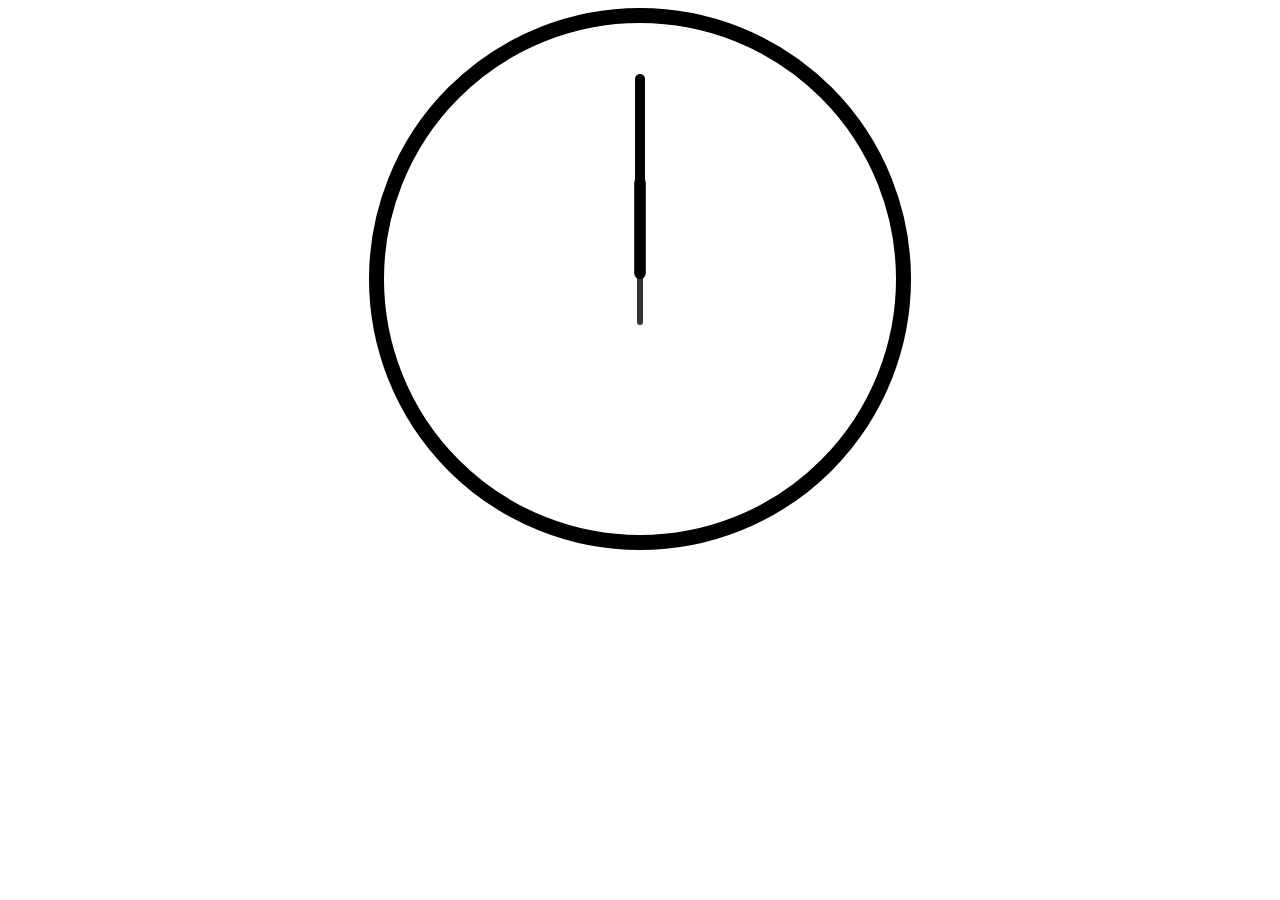
<file: Day4/index.html>
<!DOCTYPE html>
<html lang="en">
<head>
	<link rel="stylesheet" href="style.css">
</head>
<body>
	<div id="clockContainer">
		<div id="hour"></div>
		<div id="minute"></div>
		<div id="second"></div>
	</div>
</body>
</html>
</file>
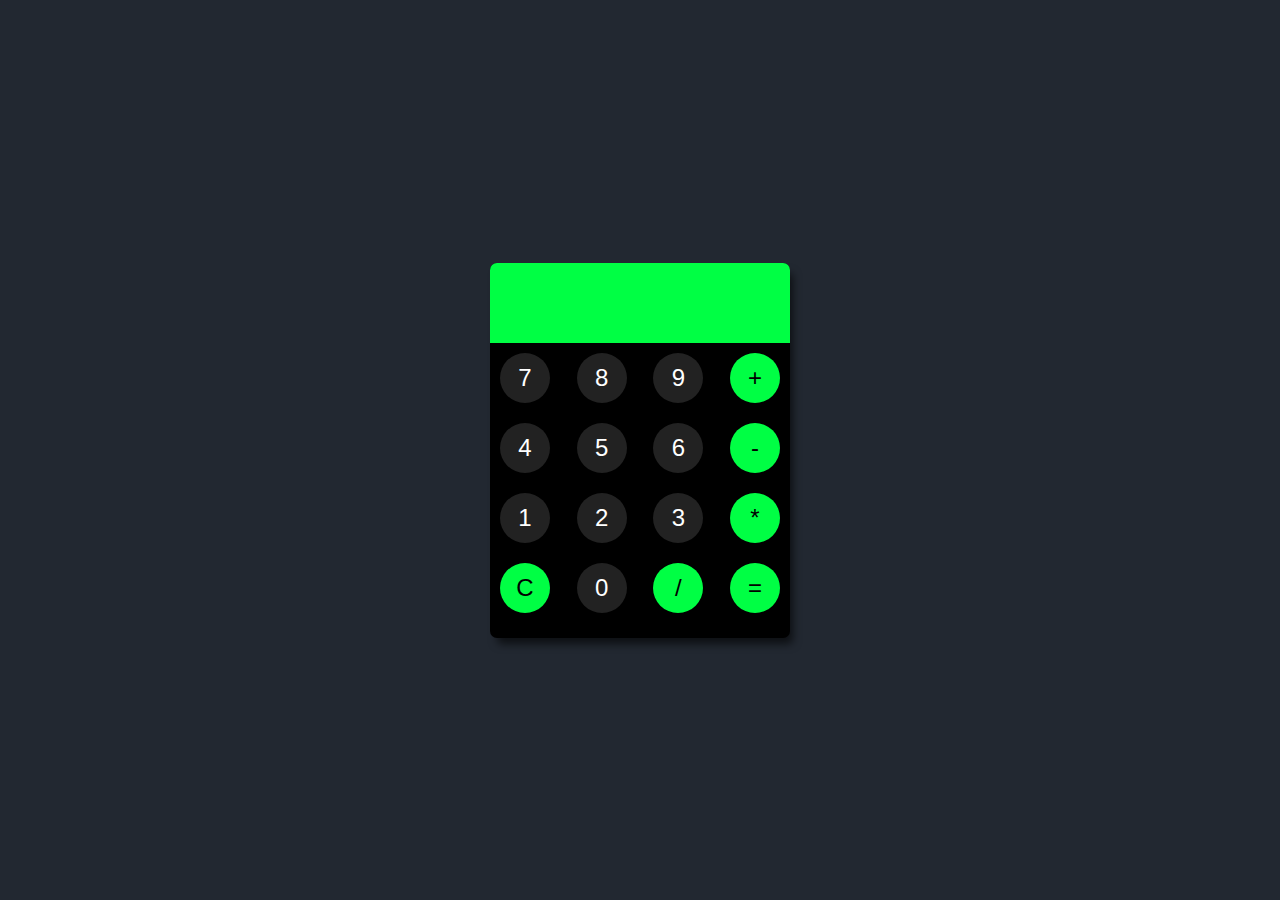
<file: Day5/index.html>
<!DOCTYPE html>
<html>
    <head>
        <meta charset="UTF-8">
        <meta http-equiv="X-UA-Compatible" content="IE=edge">
        <meta name="viewport" content="width=device-width, initial-scale=1.0">
        <link rel="stylesheet" href="style.css" type="text/css">
        <title>Calculator</title>
    </head>
    <body>
        <div class="calculator">

            <!-- display -->
            <input type="text" class="display" disabled>
            <!-- keys -->
            <div class="keys">
              <!-- 4 rows of keys -->
              <div class="row">
                <button value="7">7</button>
                <button value="8">8</button>
                <button value="9">9</button>
                <button value="+" class="operator">+</button>
              </div>
              <div class="row">
                <button value="4">4</button>
                <button value="5">5</button>
                <button value="6">6</button>
                <button value="-" class="operator">-</button>
              </div>
              <div class="row">
                <button value="1">1</button>
                <button value="2">2</button>
                <button value="3">3</button>
                <button value="*" class="operator">*</button>
              </div>
              <div class="row">
                <button value="C" class="operator">C</button>
                <button value="0">0</button>
                <button value="/" class="operator">/</button>
                <button value="=" class="operator">=</button>
              </div>
            </div>
        
          </div>
          <script type="text/javascript" src="app.js"></script>
    </body>
</html>
</file>
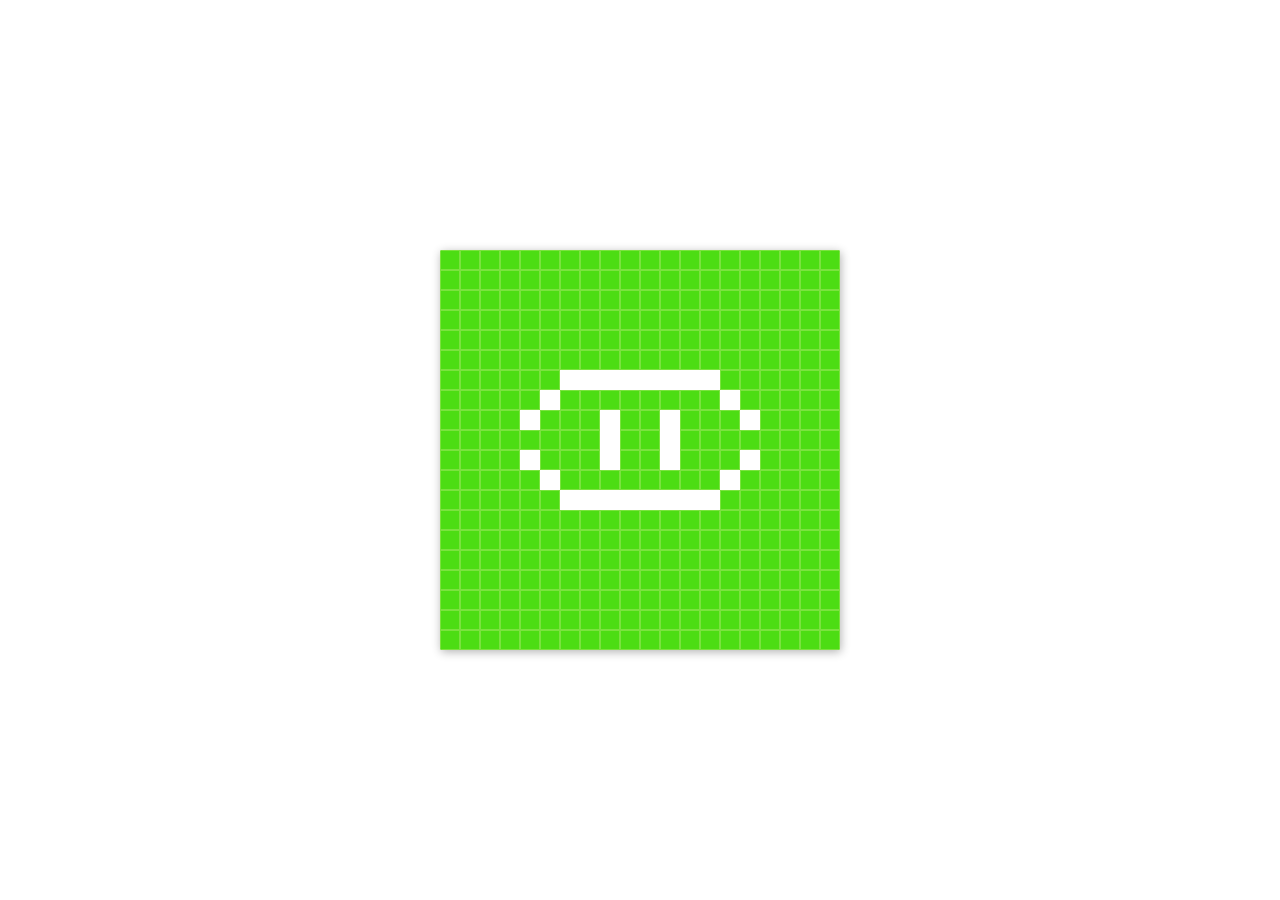
<file: Day8/index.html>
<!DOCTYPE html>
<html>
    <head>
        <meta charset="UTF-8">
        <title>Pixel Art</title>
        <link rel="stylesheet" href="styles.css">

    </head>
    <body>
        <div class="window">
            <div class="pixel"><input type="checkbox" id="pixel-1"/><label class="tab" for="pixel-1"></label>
            </div>
            <div class="pixel"><input type="checkbox" id="pixel-2"/><label class="tab" for="pixel-2"></label>
            </div>
            <div class="pixel"><input type="checkbox" id="pixel-3"/><label class="tab" for="pixel-3"></label>
            </div>
            <div class="pixel"><input type="checkbox" id="pixel-4"/><label class="tab" for="pixel-4"></label>
            </div>
            <div class="pixel"><input type="checkbox" id="pixel-5"/><label class="tab" for="pixel-5"></label>
            </div>
            <div class="pixel"><input type="checkbox" id="pixel-6"/><label class="tab" for="pixel-6"></label>
            </div>
            <div class="pixel"><input type="checkbox" id="pixel-7"/><label class="tab" for="pixel-7"></label>
            </div>
            <div class="pixel"><input type="checkbox" id="pixel-8"/><label class="tab" for="pixel-8"></label>
            </div>
            <div class="pixel"><input type="checkbox" id="pixel-9"/><label class="tab" for="pixel-9"></label>
            </div>
            <div class="pixel"><input type="checkbox" id="pixel-10"/><label class="tab" for="pixel-10"></label>
            </div>
            <div class="pixel"><input type="checkbox" id="pixel-11"/><label class="tab" for="pixel-11"></label>
            </div>
            <div class="pixel"><input type="checkbox" id="pixel-12"/><label class="tab" for="pixel-12"></label>
            </div>
            <div class="pixel"><input type="checkbox" id="pixel-13"/><label class="tab" for="pixel-13"></label>
            </div>
            <div class="pixel"><input type="checkbox" id="pixel-14"/><label class="tab" for="pixel-14"></label>
            </div>
            <div class="pixel"><input type="checkbox" id="pixel-15"/><label class="tab" for="pixel-15"></label>
            </div>
            <div class="pixel"><input type="checkbox" id="pixel-16"/><label class="tab" for="pixel-16"></label>
            </div>
            <div class="pixel"><input type="checkbox" id="pixel-17"/><label class="tab" for="pixel-17"></label>
            </div>
            <div class="pixel"><input type="checkbox" id="pixel-18"/><label class="tab" for="pixel-18"></label>
            </div>
            <div class="pixel"><input type="checkbox" id="pixel-19"/><label class="tab" for="pixel-19"></label>
            </div>
            <div class="pixel"><input type="checkbox" id="pixel-20"/><label class="tab" for="pixel-20"></label>
            </div>
            <div class="pixel"><input type="checkbox" id="pixel-21"/><label class="tab" for="pixel-21"></label>
            </div>
            <div class="pixel"><input type="checkbox" id="pixel-22"/><label class="tab" for="pixel-22"></label>
            </div>
            <div class="pixel"><input type="checkbox" id="pixel-23"/><label class="tab" for="pixel-23"></label>
            </div>
            <div class="pixel"><input type="checkbox" id="pixel-24"/><label class="tab" for="pixel-24"></label>
            </div>
            <div class="pixel"><input type="checkbox" id="pixel-25"/><label class="tab" for="pixel-25"></label>
            </div>
            <div class="pixel"><input type="checkbox" id="pixel-26"/><label class="tab" for="pixel-26"></label>
            </div>
            <div class="pixel"><input type="checkbox" id="pixel-27"/><label class="tab" for="pixel-27"></label>
            </div>
            <div class="pixel"><input type="checkbox" id="pixel-28"/><label class="tab" for="pixel-28"></label>
            </div>
            <div class="pixel"><input type="checkbox" id="pixel-29"/><label class="tab" for="pixel-29"></label>
            </div>
            <div class="pixel"><input type="checkbox" id="pixel-30"/><label class="tab" for="pixel-30"></label>
            </div>
            <div class="pixel"><input type="checkbox" id="pixel-31"/><label class="tab" for="pixel-31"></label>
            </div>
            <div class="pixel"><input type="checkbox" id="pixel-32"/><label class="tab" for="pixel-32"></label>
            </div>
            <div class="pixel"><input type="checkbox" id="pixel-33"/><label class="tab" for="pixel-33"></label>
            </div>
            <div class="pixel"><input type="checkbox" id="pixel-34"/><label class="tab" for="pixel-34"></label>
            </div>
            <div class="pixel"><input type="checkbox" id="pixel-35"/><label class="tab" for="pixel-35"></label>
            </div>
            <div class="pixel"><input type="checkbox" id="pixel-36"/><label class="tab" for="pixel-36"></label>
            </div>
            <div class="pixel"><input type="checkbox" id="pixel-37"/><label class="tab" for="pixel-37"></label>
            </div>
            <div class="pixel"><input type="checkbox" id="pixel-38"/><label class="tab" for="pixel-38"></label>
            </div>
            <div class="pixel"><input type="checkbox" id="pixel-39"/><label class="tab" for="pixel-39"></label>
            </div>
            <div class="pixel"><input type="checkbox" id="pixel-40"/><label class="tab" for="pixel-40"></label>
            </div>
            <div class="pixel"><input type="checkbox" id="pixel-41"/><label class="tab" for="pixel-41"></label>
            </div>
            <div class="pixel"><input type="checkbox" id="pixel-42"/><label class="tab" for="pixel-42"></label>
            </div>
            <div class="pixel"><input type="checkbox" id="pixel-43"/><label class="tab" for="pixel-43"></label>
            </div>
            <div class="pixel"><input type="checkbox" id="pixel-44"/><label class="tab" for="pixel-44"></label>
            </div>
            <div class="pixel"><input type="checkbox" id="pixel-45"/><label class="tab" for="pixel-45"></label>
            </div>
            <div class="pixel"><input type="checkbox" id="pixel-46"/><label class="tab" for="pixel-46"></label>
            </div>
            <div class="pixel"><input type="checkbox" id="pixel-47"/><label class="tab" for="pixel-47"></label>
            </div>
            <div class="pixel"><input type="checkbox" id="pixel-48"/><label class="tab" for="pixel-48"></label>
            </div>
            <div class="pixel"><input type="checkbox" id="pixel-49"/><label class="tab" for="pixel-49"></label>
            </div>
            <div class="pixel"><input type="checkbox" id="pixel-50"/><label class="tab" for="pixel-50"></label>
            </div>
            <div class="pixel"><input type="checkbox" id="pixel-51"/><label class="tab" for="pixel-51"></label>
            </div>
            <div class="pixel"><input type="checkbox" id="pixel-52"/><label class="tab" for="pixel-52"></label>
            </div>
            <div class="pixel"><input type="checkbox" id="pixel-53"/><label class="tab" for="pixel-53"></label>
            </div>
            <div class="pixel"><input type="checkbox" id="pixel-54"/><label class="tab" for="pixel-54"></label>
            </div>
            <div class="pixel"><input type="checkbox" id="pixel-55"/><label class="tab" for="pixel-55"></label>
            </div>
            <div class="pixel"><input type="checkbox" id="pixel-56"/><label class="tab" for="pixel-56"></label>
            </div>
            <div class="pixel"><input type="checkbox" id="pixel-57"/><label class="tab" for="pixel-57"></label>
            </div>
            <div class="pixel"><input type="checkbox" id="pixel-58"/><label class="tab" for="pixel-58"></label>
            </div>
            <div class="pixel"><input type="checkbox" id="pixel-59"/><label class="tab" for="pixel-59"></label>
            </div>
            <div class="pixel"><input type="checkbox" id="pixel-60"/><label class="tab" for="pixel-60"></label>
            </div>
            <div class="pixel"><input type="checkbox" id="pixel-61"/><label class="tab" for="pixel-61"></label>
            </div>
            <div class="pixel"><input type="checkbox" id="pixel-62"/><label class="tab" for="pixel-62"></label>
            </div>
            <div class="pixel"><input type="checkbox" id="pixel-63"/><label class="tab" for="pixel-63"></label>
            </div>
            <div class="pixel"><input type="checkbox" id="pixel-64"/><label class="tab" for="pixel-64"></label>
            </div>
            <div class="pixel"><input type="checkbox" id="pixel-65"/><label class="tab" for="pixel-65"></label>
            </div>
            <div class="pixel"><input type="checkbox" id="pixel-66"/><label class="tab" for="pixel-66"></label>
            </div>
            <div class="pixel"><input type="checkbox" id="pixel-67"/><label class="tab" for="pixel-67"></label>
            </div>
            <div class="pixel"><input type="checkbox" id="pixel-68"/><label class="tab" for="pixel-68"></label>
            </div>
            <div class="pixel"><input type="checkbox" id="pixel-69"/><label class="tab" for="pixel-69"></label>
            </div>
            <div class="pixel"><input type="checkbox" id="pixel-70"/><label class="tab" for="pixel-70"></label>
            </div>
            <div class="pixel"><input type="checkbox" id="pixel-71"/><label class="tab" for="pixel-71"></label>
            </div>
            <div class="pixel"><input type="checkbox" id="pixel-72"/><label class="tab" for="pixel-72"></label>
            </div>
            <div class="pixel"><input type="checkbox" id="pixel-73"/><label class="tab" for="pixel-73"></label>
            </div>
            <div class="pixel"><input type="checkbox" id="pixel-74"/><label class="tab" for="pixel-74"></label>
            </div>
            <div class="pixel"><input type="checkbox" id="pixel-75"/><label class="tab" for="pixel-75"></label>
            </div>
            <div class="pixel"><input type="checkbox" id="pixel-76"/><label class="tab" for="pixel-76"></label>
            </div>
            <div class="pixel"><input type="checkbox" id="pixel-77"/><label class="tab" for="pixel-77"></label>
            </div>
            <div class="pixel"><input type="checkbox" id="pixel-78"/><label class="tab" for="pixel-78"></label>
            </div>
            <div class="pixel"><input type="checkbox" id="pixel-79"/><label class="tab" for="pixel-79"></label>
            </div>
            <div class="pixel"><input type="checkbox" id="pixel-80"/><label class="tab" for="pixel-80"></label>
            </div>
            <div class="pixel"><input type="checkbox" id="pixel-81"/><label class="tab" for="pixel-81"></label>
            </div>
            <div class="pixel"><input type="checkbox" id="pixel-82"/><label class="tab" for="pixel-82"></label>
            </div>
            <div class="pixel"><input type="checkbox" id="pixel-83"/><label class="tab" for="pixel-83"></label>
            </div>
            <div class="pixel"><input type="checkbox" id="pixel-84"/><label class="tab" for="pixel-84"></label>
            </div>
            <div class="pixel"><input type="checkbox" id="pixel-85"/><label class="tab" for="pixel-85"></label>
            </div>
            <div class="pixel"><input type="checkbox" id="pixel-86"/><label class="tab" for="pixel-86"></label>
            </div>
            <div class="pixel"><input type="checkbox" id="pixel-87"/><label class="tab" for="pixel-87"></label>
            </div>
            <div class="pixel"><input type="checkbox" id="pixel-88"/><label class="tab" for="pixel-88"></label>
            </div>
            <div class="pixel"><input type="checkbox" id="pixel-89"/><label class="tab" for="pixel-89"></label>
            </div>
            <div class="pixel"><input type="checkbox" id="pixel-90"/><label class="tab" for="pixel-90"></label>
            </div>
            <div class="pixel"><input type="checkbox" id="pixel-91"/><label class="tab" for="pixel-91"></label>
            </div>
            <div class="pixel"><input type="checkbox" id="pixel-92"/><label class="tab" for="pixel-92"></label>
            </div>
            <div class="pixel"><input type="checkbox" id="pixel-93"/><label class="tab" for="pixel-93"></label>
            </div>
            <div class="pixel"><input type="checkbox" id="pixel-94"/><label class="tab" for="pixel-94"></label>
            </div>
            <div class="pixel"><input type="checkbox" id="pixel-95"/><label class="tab" for="pixel-95"></label>
            </div>
            <div class="pixel"><input type="checkbox" id="pixel-96"/><label class="tab" for="pixel-96"></label>
            </div>
            <div class="pixel"><input type="checkbox" id="pixel-97"/><label class="tab" for="pixel-97"></label>
            </div>
            <div class="pixel"><input type="checkbox" id="pixel-98"/><label class="tab" for="pixel-98"></label>
            </div>
            <div class="pixel"><input type="checkbox" id="pixel-99"/><label class="tab" for="pixel-99"></label>
            </div>
            <div class="pixel"><input type="checkbox" id="pixel-100"/><label class="tab" for="pixel-100"></label>
            </div>
            <div class="pixel"><input type="checkbox" id="pixel-101"/><label class="tab" for="pixel-101"></label>
            </div>
            <div class="pixel"><input type="checkbox" id="pixel-102"/><label class="tab" for="pixel-102"></label>
            </div>
            <div class="pixel"><input type="checkbox" id="pixel-103"/><label class="tab" for="pixel-103"></label>
            </div>
            <div class="pixel"><input type="checkbox" id="pixel-104"/><label class="tab" for="pixel-104"></label>
            </div>
            <div class="pixel"><input type="checkbox" id="pixel-105"/><label class="tab" for="pixel-105"></label>
            </div>
            <div class="pixel"><input type="checkbox" id="pixel-106"/><label class="tab" for="pixel-106"></label>
            </div>
            <div class="pixel"><input type="checkbox" id="pixel-107"/><label class="tab" for="pixel-107"></label>
            </div>
            <div class="pixel"><input type="checkbox" id="pixel-108"/><label class="tab" for="pixel-108"></label>
            </div>
            <div class="pixel"><input type="checkbox" id="pixel-109"/><label class="tab" for="pixel-109"></label>
            </div>
            <div class="pixel"><input type="checkbox" id="pixel-110"/><label class="tab" for="pixel-110"></label>
            </div>
            <div class="pixel"><input type="checkbox" id="pixel-111"/><label class="tab" for="pixel-111"></label>
            </div>
            <div class="pixel"><input type="checkbox" id="pixel-112"/><label class="tab" for="pixel-112"></label>
            </div>
            <div class="pixel"><input type="checkbox" id="pixel-113"/><label class="tab" for="pixel-113"></label>
            </div>
            <div class="pixel"><input type="checkbox" id="pixel-114"/><label class="tab" for="pixel-114"></label>
            </div>
            <div class="pixel"><input type="checkbox" id="pixel-115"/><label class="tab" for="pixel-115"></label>
            </div>
            <div class="pixel"><input type="checkbox" id="pixel-116"/><label class="tab" for="pixel-116"></label>
            </div>
            <div class="pixel"><input type="checkbox" id="pixel-117"/><label class="tab" for="pixel-117"></label>
            </div>
            <div class="pixel"><input type="checkbox" id="pixel-118"/><label class="tab" for="pixel-118"></label>
            </div>
            <div class="pixel"><input type="checkbox" id="pixel-119"/><label class="tab" for="pixel-119"></label>
            </div>
            <div class="pixel"><input type="checkbox" id="pixel-120"/><label class="tab" for="pixel-120"></label>
            </div>
            <div class="pixel"><input type="checkbox" id="pixel-121"/><label class="tab" for="pixel-121"></label>
            </div>
            <div class="pixel"><input type="checkbox" id="pixel-122"/><label class="tab" for="pixel-122"></label>
            </div>
            <div class="pixel"><input type="checkbox" id="pixel-123"/><label class="tab" for="pixel-123"></label>
            </div>
            <div class="pixel"><input type="checkbox" id="pixel-124"/><label class="tab" for="pixel-124"></label>
            </div>
            <div class="pixel"><input type="checkbox" id="pixel-125"/><label class="tab" for="pixel-125"></label>
            </div>
            <div class="pixel"><input type="checkbox" id="pixel-126"/><label class="tab" for="pixel-126"></label>
            </div>
            <div class="pixel"><input type="checkbox" id="pixel-127" checked="checked"/><label class="tab" for="pixel-127"></label>
            </div>
            <div class="pixel"><input type="checkbox" id="pixel-128" checked="checked"/><label class="tab" for="pixel-128"></label>
            </div>
            <div class="pixel"><input type="checkbox" id="pixel-129"checked="checked"/><label class="tab" for="pixel-129"></label>
            </div>
            <div class="pixel">
              <input type="checkbox" id="pixel-130" checked="checked"/><label class="tab" for="pixel-130"></label>
            </div>
            <div class="pixel">
              <input type="checkbox" id="pixel-131" checked="checked"/><label class="tab" for="pixel-131"></label>
            </div>
            <div class="pixel"><input type="checkbox" id="pixel-132" checked="checked"/><label class="tab" for="pixel-132"></label>
            </div>
            <div class="pixel"><input type="checkbox" id="pixel-133" checked="checked"/><label class="tab" for="pixel-133"></label>
            </div>
            <div class="pixel"><input type="checkbox" id="pixel-134" checked="checked"/><label class="tab" for="pixel-134"></label>
            </div>
            <div class="pixel"><input type="checkbox" id="pixel-135"/><label class="tab" for="pixel-135"></label>
            </div>
            <div class="pixel"><input type="checkbox" id="pixel-136"/><label class="tab" for="pixel-136"></label>
            </div>
            <div class="pixel"><input type="checkbox" id="pixel-137"/><label class="tab" for="pixel-137"></label>
            </div>
            <div class="pixel"><input type="checkbox" id="pixel-138"/><label class="tab" for="pixel-138"></label>
            </div>
            <div class="pixel"><input type="checkbox" id="pixel-139"/><label class="tab" for="pixel-139"></label>
            </div>
            <div class="pixel"><input type="checkbox" id="pixel-140"/><label class="tab" for="pixel-140"></label>
            </div>
            <div class="pixel"><input type="checkbox" id="pixel-141"/><label class="tab" for="pixel-141"></label>
            </div>
            <div class="pixel"><input type="checkbox" id="pixel-142"/><label class="tab" for="pixel-142"></label>
            </div>
            <div class="pixel"><input type="checkbox" id="pixel-143"/><label class="tab" for="pixel-143"></label>
            </div>
            <div class="pixel"><input type="checkbox" id="pixel-144"/><label class="tab" for="pixel-144"></label>
            </div>
            <div class="pixel"><input type="checkbox" id="pixel-145"/><label class="tab" for="pixel-145"></label>
            </div>
            <div class="pixel"><input type="checkbox" id="pixel-146" checked="checked"/><label class="tab" for="pixel-146"></label>
            </div>
            <div class="pixel"><input type="checkbox" id="pixel-147"/><label class="tab" for="pixel-147"></label>
            </div>
            <div class="pixel"><input type="checkbox" id="pixel-148"/><label class="tab" for="pixel-148"></label>
            </div>
            <div class="pixel">
              <input type="checkbox" id="pixel-149"/><label class="tab" for="pixel-149"></label>
            </div>
            <div class="pixel">
              <input type="checkbox" id="pixel-150"/><label class="tab" for="pixel-150"></label>
            </div>
            <div class="pixel">
              <input type="checkbox" id="pixel-151"   /><label class="tab" for="pixel-151"></label>
            </div>
            <div class="pixel">
              <input type="checkbox" id="pixel-152"   /><label class="tab" for="pixel-152"></label>
            </div>
            <div class="pixel"><input type="checkbox" id="pixel-153"/><label class="tab" for="pixel-153"></label>
            </div>
            <div class="pixel"><input type="checkbox" id="pixel-154"/><label class="tab" for="pixel-154"></label>
            </div>
            <div class="pixel"><input type="checkbox" id="pixel-155" checked="checked"/><label class="tab" for="pixel-155"></label>
            </div>
            <div class="pixel"><input type="checkbox" id="pixel-156"/><label class="tab" for="pixel-156"></label>
            </div>
            <div class="pixel"><input type="checkbox" id="pixel-157"/><label class="tab" for="pixel-157"></label>
            </div>
            <div class="pixel"><input type="checkbox" id="pixel-158"/><label class="tab" for="pixel-158"></label>
            </div>
            <div class="pixel"><input type="checkbox" id="pixel-159"/><label class="tab" for="pixel-159"></label>
            </div>
            <div class="pixel"><input type="checkbox" id="pixel-160"/><label class="tab" for="pixel-160"></label>
            </div>
            <div class="pixel"><input type="checkbox" id="pixel-161"/><label class="tab" for="pixel-161"></label>
            </div>
            <div class="pixel"><input type="checkbox" id="pixel-162"/><label class="tab" for="pixel-162"></label>
            </div>
            <div class="pixel"><input type="checkbox" id="pixel-163"/><label class="tab" for="pixel-163"></label>
            </div>
            <div class="pixel"><input type="checkbox" id="pixel-164"/><label class="tab" for="pixel-164"></label>
            </div>
            <div class="pixel"><input type="checkbox" id="pixel-165" checked="checked"/><label class="tab" for="pixel-165"></label>
            </div>
            <div class="pixel"><input type="checkbox" id="pixel-166"/><label class="tab" for="pixel-166"></label>
            </div>
            <div class="pixel"><input type="checkbox" id="pixel-167"/><label class="tab" for="pixel-167"></label>
            </div>
            <div class="pixel">
              <input type="checkbox" id="pixel-168"/><label class="tab" for="pixel-168"></label>
            </div>
            <div class="pixel">
              <input type="checkbox" id="pixel-169" checked="checked"/><label class="tab" for="pixel-169"></label>
            </div>
            <div class="pixel">
              <input type="checkbox" id="pixel-170"/><label class="tab" for="pixel-170"></label>
            </div>
            <div class="pixel">
              <input type="checkbox" id="pixel-171"/><label class="tab" for="pixel-171"></label>
            </div>
            <div class="pixel">
              <input type="checkbox" id="pixel-172" checked="checked"/><label class="tab" for="pixel-172"></label>
            </div>
            <div class="pixel">
              <input type="checkbox" id="pixel-173"/><label class="tab" for="pixel-173"></label>
            </div>
            <div class="pixel"><input type="checkbox" id="pixel-174"/><label class="tab" for="pixel-174"></label>
            </div>
            <div class="pixel"><input type="checkbox" id="pixel-175"/><label class="tab" for="pixel-175"></label>
            </div>
            <div class="pixel"><input type="checkbox" id="pixel-176" checked="checked"/><label class="tab" for="pixel-176"></label>
            </div>
            <div class="pixel"><input type="checkbox" id="pixel-177"/><label class="tab" for="pixel-177"></label>
            </div>
            <div class="pixel"><input type="checkbox" id="pixel-178"/><label class="tab" for="pixel-178"></label>
            </div>
            <div class="pixel"><input type="checkbox" id="pixel-179"/><label class="tab" for="pixel-179"></label>
            </div>
            <div class="pixel"><input type="checkbox" id="pixel-180"/><label class="tab" for="pixel-180"></label>
            </div>
            <div class="pixel"><input type="checkbox" id="pixel-181"/><label class="tab" for="pixel-181"></label>
            </div>
            <div class="pixel"><input type="checkbox" id="pixel-182"/><label class="tab" for="pixel-182"></label>
            </div>
            <div class="pixel"><input type="checkbox" id="pixel-183"/><label class="tab" for="pixel-183"></label>
            </div>
            <div class="pixel"><input type="checkbox" id="pixel-184"/><label class="tab" for="pixel-184"></label>
            </div>
            <div class="pixel"><input type="checkbox" id="pixel-185"/><label class="tab" for="pixel-185"></label>
            </div>
            <div class="pixel"><input type="checkbox" id="pixel-186"/><label class="tab" for="pixel-186"></label>
            </div>
            <div class="pixel">
              <input type="checkbox" id="pixel-187"/><label class="tab" for="pixel-187"></label>
            </div>
            <div class="pixel">
              <input type="checkbox" id="pixel-188"/><label class="tab" for="pixel-188"></label>
            </div>
            <div class="pixel"><input type="checkbox" id="pixel-189" checked="checked"/><label class="tab" for="pixel-189"></label>
            </div>
            <div class="pixel">
              <input type="checkbox" id="pixel-190"/><label class="tab" for="pixel-190"></label>
            </div>
            <div class="pixel">
              <input type="checkbox" id="pixel-191"/><label class="tab" for="pixel-191"></label>
            </div>
            <div class="pixel"><input type="checkbox" id="pixel-192" checked="checked"/><label class="tab" for="pixel-192"></label>
            </div>
            <div class="pixel">
              <input type="checkbox" id="pixel-193"/><label class="tab" for="pixel-193"></label>
            </div>
            <div class="pixel">
              <input type="checkbox" id="pixel-194"/><label class="tab" for="pixel-194"></label>
            </div>
            <div class="pixel"><input type="checkbox" id="pixel-195"/><label class="tab" for="pixel-195"></label>
            </div>
            <div class="pixel"><input type="checkbox" id="pixel-196"/><label class="tab" for="pixel-196"></label>
            </div>
            <div class="pixel"><input type="checkbox" id="pixel-197"/><label class="tab" for="pixel-197"></label>
            </div>
            <div class="pixel"><input type="checkbox" id="pixel-198"/><label class="tab" for="pixel-198"></label>
            </div>
            <div class="pixel"><input type="checkbox" id="pixel-199"/><label class="tab" for="pixel-199"></label>
            </div>
            <div class="pixel"><input type="checkbox" id="pixel-200"/><label class="tab" for="pixel-200"></label>
            </div>
            <div class="pixel"><input type="checkbox" id="pixel-201"/><label class="tab" for="pixel-201"></label>
            </div>
            <div class="pixel"><input type="checkbox" id="pixel-202"/><label class="tab" for="pixel-202"></label>
            </div>
            <div class="pixel"><input type="checkbox" id="pixel-203"/><label class="tab" for="pixel-203"></label>
            </div>
            <div class="pixel"><input type="checkbox" id="pixel-204"/><label class="tab" for="pixel-204"></label>
            </div>
            <div class="pixel"><input type="checkbox" id="pixel-205" checked="checked"/><label class="tab" for="pixel-205"></label>
            </div>
            <div class="pixel"><input type="checkbox" id="pixel-206"/><label class="tab" for="pixel-206"></label>
            </div>
            <div class="pixel">
              <input type="checkbox" id="pixel-207"/><label class="tab" for="pixel-207"></label>
            </div>
            <div class="pixel">
              <input type="checkbox" id="pixel-208"/><label class="tab" for="pixel-208"></label>
            </div>
            <div class="pixel">
              <input type="checkbox" id="pixel-209" checked="checked"/><label class="tab" for="pixel-209"></label>
            </div>
            <div class="pixel">
              <input type="checkbox" id="pixel-210"/><label class="tab" for="pixel-210"></label>
            </div>
            <div class="pixel">
              <input type="checkbox" id="pixel-211"/><label class="tab" for="pixel-211"></label>
            </div>
            <div class="pixel">
              <input type="checkbox" id="pixel-212" checked="checked"/><label class="tab" for="pixel-212"></label>
            </div>
            <div class="pixel">
              <input type="checkbox" id="pixel-213"/><label class="tab" for="pixel-213"></label>
            </div>
            <div class="pixel">
              <input type="checkbox" id="pixel-214"/><label class="tab" for="pixel-214"></label>
            </div>
            <div class="pixel"><input type="checkbox" id="pixel-215"/><label class="tab" for="pixel-215"></label>
            </div>
            <div class="pixel"><input type="checkbox" id="pixel-216" checked="checked"/><label class="tab" for="pixel-216"></label>
            </div>
            <div class="pixel"><input type="checkbox" id="pixel-217"/><label class="tab" for="pixel-217"></label>
            </div>
            <div class="pixel"><input type="checkbox" id="pixel-218"/><label class="tab" for="pixel-218"></label>
            </div>
            <div class="pixel"><input type="checkbox" id="pixel-219"/><label class="tab" for="pixel-219"></label>
            </div>
            <div class="pixel"><input type="checkbox" id="pixel-220"/><label class="tab" for="pixel-220"></label>
            </div>
            <div class="pixel"><input type="checkbox" id="pixel-221"/><label class="tab" for="pixel-221"></label>
            </div>
            <div class="pixel"><input type="checkbox" id="pixel-222"/><label class="tab" for="pixel-222"></label>
            </div>
            <div class="pixel"><input type="checkbox" id="pixel-223"/><label class="tab" for="pixel-223"></label>
            </div>
            <div class="pixel"><input type="checkbox" id="pixel-224"/><label class="tab" for="pixel-224"></label>
            </div>
            <div class="pixel"><input type="checkbox" id="pixel-225"/><label class="tab" for="pixel-225"></label>
            </div>
            <div class="pixel"><input type="checkbox" id="pixel-226" checked="checked"/><label class="tab" for="pixel-226"></label>
            </div>
            <div class="pixel"><input type="checkbox" id="pixel-227"/><label class="tab" for="pixel-227"></label>
            </div>
            <div class="pixel"><input type="checkbox" id="pixel-228"/><label class="tab" for="pixel-228"></label>
            </div>
            <div class="pixel">
              <input type="checkbox" id="pixel-229"  /><label class="tab" for="pixel-229"></label>
            </div>
            <div class="pixel"><input type="checkbox" id="pixel-230"/><label class="tab" for="pixel-230"></label>
            </div>
            <div class="pixel"><input type="checkbox" id="pixel-231"/><label class="tab" for="pixel-231"></label>
            </div>
            <div class="pixel">
              <input type="checkbox" id="pixel-232"  /><label class="tab" for="pixel-232"></label>
            </div>
            <div class="pixel"><input type="checkbox" id="pixel-233"/><label class="tab" for="pixel-233"></label>
            </div>
            <div class="pixel"><input type="checkbox" id="pixel-234"/><label class="tab" for="pixel-234"></label>
            </div>
            <div class="pixel"><input type="checkbox" id="pixel-235" checked="checked"/><label class="tab" for="pixel-235"></label>
            </div>
            <div class="pixel"><input type="checkbox" id="pixel-236"/><label class="tab" for="pixel-236"></label>
            </div>
            <div class="pixel"><input type="checkbox" id="pixel-237"/><label class="tab" for="pixel-237"></label>
            </div>
            <div class="pixel"><input type="checkbox" id="pixel-238"/><label class="tab" for="pixel-238"></label>
            </div>
            <div class="pixel"><input type="checkbox" id="pixel-239"/><label class="tab" for="pixel-239"></label>
            </div>
            <div class="pixel"><input type="checkbox" id="pixel-240"/><label class="tab" for="pixel-240"></label>
            </div>
            <div class="pixel"><input type="checkbox" id="pixel-241"/><label class="tab" for="pixel-241"></label>
            </div>
            <div class="pixel"><input type="checkbox" id="pixel-242"/><label class="tab" for="pixel-242"></label>
            </div>
            <div class="pixel"><input type="checkbox" id="pixel-243"/><label class="tab" for="pixel-243"></label>
            </div>
            <div class="pixel"><input type="checkbox" id="pixel-244"/><label class="tab" for="pixel-244"></label>
            </div>
            <div class="pixel"><input type="checkbox" id="pixel-245"/><label class="tab" for="pixel-245"></label>
            </div>
            <div class="pixel"><input type="checkbox" id="pixel-246"/><label class="tab" for="pixel-246"></label>
            </div>
            <div class="pixel"><input type="checkbox" id="pixel-247" checked="checked"/><label class="tab" for="pixel-247"></label>
            </div>
            <div class="pixel">
              <input type="checkbox" id="pixel-248" checked="checked"/><label class="tab" for="pixel-248"></label>
            </div>
            <div class="pixel"><input type="checkbox" id="pixel-249" checked="checked"/><label class="tab" for="pixel-249"></label>
            </div>
            <div class="pixel">
              <input type="checkbox" id="pixel-250" checked="checked"/><label class="tab" for="pixel-250"></label>
            </div>
            <div class="pixel">
              <input type="checkbox" id="pixel-251"  checked="checked"/><label class="tab" for="pixel-251"></label>
            </div>
            <div class="pixel"><input type="checkbox" id="pixel-252" checked="checked"/><label class="tab" for="pixel-252"></label>
            </div>
            <div class="pixel">
              <input type="checkbox" id="pixel-253" checked="checked"/><label class="tab" for="pixel-253"></label>
            </div>
            <div class="pixel"><input type="checkbox" id="pixel-254" checked="checked"/><label class="tab" for="pixel-254"></label>
            </div>
            <div class="pixel"><input type="checkbox" id="pixel-255"/><label class="tab" for="pixel-255"></label>
            </div>
            <div class="pixel"><input type="checkbox" id="pixel-256"/><label class="tab" for="pixel-256"></label>
            </div>
            <div class="pixel"><input type="checkbox" id="pixel-257"/><label class="tab" for="pixel-257"></label>
            </div>
            <div class="pixel"><input type="checkbox" id="pixel-258"/><label class="tab" for="pixel-258"></label>
            </div>
            <div class="pixel"><input type="checkbox" id="pixel-259"/><label class="tab" for="pixel-259"></label>
            </div>
            <div class="pixel"><input type="checkbox" id="pixel-260"/><label class="tab" for="pixel-260"></label>
            </div>
            <div class="pixel"><input type="checkbox" id="pixel-261"/><label class="tab" for="pixel-261"></label>
            </div>
            <div class="pixel"><input type="checkbox" id="pixel-262"/><label class="tab" for="pixel-262"></label>
            </div>
            <div class="pixel"><input type="checkbox" id="pixel-263"/><label class="tab" for="pixel-263"></label>
            </div>
            <div class="pixel"><input type="checkbox" id="pixel-264"/><label class="tab" for="pixel-264"></label>
            </div>
            <div class="pixel"><input type="checkbox" id="pixel-265"/><label class="tab" for="pixel-265"></label>
            </div>
            <div class="pixel"><input type="checkbox" id="pixel-266"/><label class="tab" for="pixel-266"></label>
            </div>
            <div class="pixel">
              <input type="checkbox" id="pixel-267"  /><label class="tab" for="pixel-267"></label>
            </div>
            <div class="pixel"><input type="checkbox" id="pixel-268"/><label class="tab" for="pixel-268"></label>
            </div>
            <div class="pixel">
              <input type="checkbox" id="pixel-269"  /><label class="tab" for="pixel-269"></label>
            </div>
            <div class="pixel"><input type="checkbox" id="pixel-270"/><label class="tab" for="pixel-270"></label>
            </div>
            <div class="pixel"><input type="checkbox" id="pixel-271"/><label class="tab" for="pixel-271"></label>
            </div>
            <div class="pixel">
              <input type="checkbox" id="pixel-272"  /><label class="tab" for="pixel-272"></label>
            </div>
            <div class="pixel"><input type="checkbox" id="pixel-273"/><label class="tab" for="pixel-273"></label>
            </div>
            <div class="pixel">
              <input type="checkbox" id="pixel-274"  /><label class="tab" for="pixel-274"></label>
            </div>
            <div class="pixel"><input type="checkbox" id="pixel-275"/><label class="tab" for="pixel-275"></label>
            </div>
            <div class="pixel"><input type="checkbox" id="pixel-276"/><label class="tab" for="pixel-276"></label>
            </div>
            <div class="pixel"><input type="checkbox" id="pixel-277"/><label class="tab" for="pixel-277"></label>
            </div>
            <div class="pixel"><input type="checkbox" id="pixel-278"/><label class="tab" for="pixel-278"></label>
            </div>
            <div class="pixel"><input type="checkbox" id="pixel-279"/><label class="tab" for="pixel-279"></label>
            </div>
            <div class="pixel"><input type="checkbox" id="pixel-280"/><label class="tab" for="pixel-280"></label>
            </div>
            <div class="pixel"><input type="checkbox" id="pixel-281"/><label class="tab" for="pixel-281"></label>
            </div>
            <div class="pixel"><input type="checkbox" id="pixel-282"/><label class="tab" for="pixel-282"></label>
            </div>
            <div class="pixel"><input type="checkbox" id="pixel-283"/><label class="tab" for="pixel-283"></label>
            </div>
            <div class="pixel"><input type="checkbox" id="pixel-284"/><label class="tab" for="pixel-284"></label>
            </div>
            <div class="pixel"><input type="checkbox" id="pixel-285"/><label class="tab" for="pixel-285"></label>
            </div>
            <div class="pixel"><input type="checkbox" id="pixel-286"/><label class="tab" for="pixel-286"></label>
            </div>
            <div class="pixel"><input type="checkbox" id="pixel-287"/><label class="tab" for="pixel-287"></label>
            </div>
            <div class="pixel"><input type="checkbox" id="pixel-288"/><label class="tab" for="pixel-288"></label>
            </div>
            <div class="pixel"><input type="checkbox" id="pixel-289"/><label class="tab" for="pixel-289"></label>
            </div>
            <div class="pixel"><input type="checkbox" id="pixel-290"/><label class="tab" for="pixel-290"></label>
            </div>
            <div class="pixel"><input type="checkbox" id="pixel-291"/><label class="tab" for="pixel-291"></label>
            </div>
            <div class="pixel"><input type="checkbox" id="pixel-292"/><label class="tab" for="pixel-292"></label>
            </div>
            <div class="pixel"><input type="checkbox" id="pixel-293"/><label class="tab" for="pixel-293"></label>
            </div>
            <div class="pixel"><input type="checkbox" id="pixel-294"/><label class="tab" for="pixel-294"></label>
            </div>
            <div class="pixel"><input type="checkbox" id="pixel-295"/><label class="tab" for="pixel-295"></label>
            </div>
            <div class="pixel"><input type="checkbox" id="pixel-296"/><label class="tab" for="pixel-296"></label>
            </div>
            <div class="pixel"><input type="checkbox" id="pixel-297"/><label class="tab" for="pixel-297"></label>
            </div>
            <div class="pixel"><input type="checkbox" id="pixel-298"/><label class="tab" for="pixel-298"></label>
            </div>
            <div class="pixel"><input type="checkbox" id="pixel-299"/><label class="tab" for="pixel-299"></label>
            </div>
            <div class="pixel"><input type="checkbox" id="pixel-300"/><label class="tab" for="pixel-300"></label>
            </div>
            <div class="pixel"><input type="checkbox" id="pixel-301"/><label class="tab" for="pixel-301"></label>
            </div>
            <div class="pixel"><input type="checkbox" id="pixel-302"/><label class="tab" for="pixel-302"></label>
            </div>
            <div class="pixel"><input type="checkbox" id="pixel-303"/><label class="tab" for="pixel-303"></label>
            </div>
            <div class="pixel"><input type="checkbox" id="pixel-304"/><label class="tab" for="pixel-304"></label>
            </div>
            <div class="pixel"><input type="checkbox" id="pixel-305"/><label class="tab" for="pixel-305"></label>
            </div>
            <div class="pixel"><input type="checkbox" id="pixel-306"/><label class="tab" for="pixel-306"></label>
            </div>
            <div class="pixel"><input type="checkbox" id="pixel-307"/><label class="tab" for="pixel-307"></label>
            </div>
            <div class="pixel"><input type="checkbox" id="pixel-308"/><label class="tab" for="pixel-308"></label>
            </div>
            <div class="pixel"><input type="checkbox" id="pixel-309"/><label class="tab" for="pixel-309"></label>
            </div>
            <div class="pixel"><input type="checkbox" id="pixel-310"/><label class="tab" for="pixel-310"></label>
            </div>
            <div class="pixel"><input type="checkbox" id="pixel-311"/><label class="tab" for="pixel-311"></label>
            </div>
            <div class="pixel"><input type="checkbox" id="pixel-312"/><label class="tab" for="pixel-312"></label>
            </div>
            <div class="pixel"><input type="checkbox" id="pixel-313"/><label class="tab" for="pixel-313"></label>
            </div>
            <div class="pixel"><input type="checkbox" id="pixel-314"/><label class="tab" for="pixel-314"></label>
            </div>
            <div class="pixel"><input type="checkbox" id="pixel-315"/><label class="tab" for="pixel-315"></label>
            </div>
            <div class="pixel"><input type="checkbox" id="pixel-316"/><label class="tab" for="pixel-316"></label>
            </div>
            <div class="pixel"><input type="checkbox" id="pixel-317"/><label class="tab" for="pixel-317"></label>
            </div>
            <div class="pixel"><input type="checkbox" id="pixel-318"/><label class="tab" for="pixel-318"></label>
            </div>
            <div class="pixel"><input type="checkbox" id="pixel-319"/><label class="tab" for="pixel-319"></label>
            </div>
            <div class="pixel"><input type="checkbox" id="pixel-320"/><label class="tab" for="pixel-320"></label>
            </div>
            <div class="pixel"><input type="checkbox" id="pixel-321"/><label class="tab" for="pixel-321"></label>
            </div>
            <div class="pixel"><input type="checkbox" id="pixel-322"/><label class="tab" for="pixel-322"></label>
            </div>
            <div class="pixel"><input type="checkbox" id="pixel-323"/><label class="tab" for="pixel-323"></label>
            </div>
            <div class="pixel"><input type="checkbox" id="pixel-324"/><label class="tab" for="pixel-324"></label>
            </div>
            <div class="pixel"><input type="checkbox" id="pixel-325"/><label class="tab" for="pixel-325"></label>
            </div>
            <div class="pixel"><input type="checkbox" id="pixel-326"/><label class="tab" for="pixel-326"></label>
            </div>
            <div class="pixel"><input type="checkbox" id="pixel-327"/><label class="tab" for="pixel-327"></label>
            </div>
            <div class="pixel"><input type="checkbox" id="pixel-328"/><label class="tab" for="pixel-328"></label>
            </div>
            <div class="pixel"><input type="checkbox" id="pixel-329"/><label class="tab" for="pixel-329"></label>
            </div>
            <div class="pixel"><input type="checkbox" id="pixel-330"/><label class="tab" for="pixel-330"></label>
            </div>
            <div class="pixel"><input type="checkbox" id="pixel-331"/><label class="tab" for="pixel-331"></label>
            </div>
            <div class="pixel"><input type="checkbox" id="pixel-332"/><label class="tab" for="pixel-332"></label>
            </div>
            <div class="pixel"><input type="checkbox" id="pixel-333"/><label class="tab" for="pixel-333"></label>
            </div>
            <div class="pixel"><input type="checkbox" id="pixel-334"/><label class="tab" for="pixel-334"></label>
            </div>
            <div class="pixel"><input type="checkbox" id="pixel-335"/><label class="tab" for="pixel-335"></label>
            </div>
            <div class="pixel"><input type="checkbox" id="pixel-336"/><label class="tab" for="pixel-336"></label>
            </div>
            <div class="pixel"><input type="checkbox" id="pixel-337"/><label class="tab" for="pixel-337"></label>
            </div>
            <div class="pixel"><input type="checkbox" id="pixel-338"/><label class="tab" for="pixel-338"></label>
            </div>
            <div class="pixel"><input type="checkbox" id="pixel-339"/><label class="tab" for="pixel-339"></label>
            </div>
            <div class="pixel"><input type="checkbox" id="pixel-340"/><label class="tab" for="pixel-340"></label>
            </div>
            <div class="pixel"><input type="checkbox" id="pixel-341"/><label class="tab" for="pixel-341"></label>
            </div>
            <div class="pixel"><input type="checkbox" id="pixel-342"/><label class="tab" for="pixel-342"></label>
            </div>
            <div class="pixel"><input type="checkbox" id="pixel-343"/><label class="tab" for="pixel-343"></label>
            </div>
            <div class="pixel"><input type="checkbox" id="pixel-344"/><label class="tab" for="pixel-344"></label>
            </div>
            <div class="pixel"><input type="checkbox" id="pixel-345"/><label class="tab" for="pixel-345"></label>
            </div>
            <div class="pixel"><input type="checkbox" id="pixel-346"/><label class="tab" for="pixel-346"></label>
            </div>
            <div class="pixel"><input type="checkbox" id="pixel-347"/><label class="tab" for="pixel-347"></label>
            </div>
            <div class="pixel"><input type="checkbox" id="pixel-348"/><label class="tab" for="pixel-348"></label>
            </div>
            <div class="pixel"><input type="checkbox" id="pixel-349"/><label class="tab" for="pixel-349"></label>
            </div>
            <div class="pixel"><input type="checkbox" id="pixel-350"/><label class="tab" for="pixel-350"></label>
            </div>
            <div class="pixel"><input type="checkbox" id="pixel-351"/><label class="tab" for="pixel-351"></label>
            </div>
            <div class="pixel"><input type="checkbox" id="pixel-352"/><label class="tab" for="pixel-352"></label>
            </div>
            <div class="pixel"><input type="checkbox" id="pixel-353"/><label class="tab" for="pixel-353"></label>
            </div>
            <div class="pixel"><input type="checkbox" id="pixel-354"/><label class="tab" for="pixel-354"></label>
            </div>
            <div class="pixel"><input type="checkbox" id="pixel-355"/><label class="tab" for="pixel-355"></label>
            </div>
            <div class="pixel"><input type="checkbox" id="pixel-356"/><label class="tab" for="pixel-356"></label>
            </div>
            <div class="pixel"><input type="checkbox" id="pixel-357"/><label class="tab" for="pixel-357"></label>
            </div>
            <div class="pixel"><input type="checkbox" id="pixel-358"/><label class="tab" for="pixel-358"></label>
            </div>
            <div class="pixel"><input type="checkbox" id="pixel-359"/><label class="tab" for="pixel-359"></label>
            </div>
            <div class="pixel"><input type="checkbox" id="pixel-360"/><label class="tab" for="pixel-360"></label>
            </div>
            <div class="pixel"><input type="checkbox" id="pixel-361"/><label class="tab" for="pixel-361"></label>
            </div>
            <div class="pixel"><input type="checkbox" id="pixel-362"/><label class="tab" for="pixel-362"></label>
            </div>
            <div class="pixel"><input type="checkbox" id="pixel-363"/><label class="tab" for="pixel-363"></label>
            </div>
            <div class="pixel"><input type="checkbox" id="pixel-364"/><label class="tab" for="pixel-364"></label>
            </div>
            <div class="pixel"><input type="checkbox" id="pixel-365"/><label class="tab" for="pixel-365"></label>
            </div>
            <div class="pixel"><input type="checkbox" id="pixel-366"/><label class="tab" for="pixel-366"></label>
            </div>
            <div class="pixel"><input type="checkbox" id="pixel-367"/><label class="tab" for="pixel-367"></label>
            </div>
            <div class="pixel"><input type="checkbox" id="pixel-368"/><label class="tab" for="pixel-368"></label>
            </div>
            <div class="pixel"><input type="checkbox" id="pixel-369"/><label class="tab" for="pixel-369"></label>
            </div>
            <div class="pixel"><input type="checkbox" id="pixel-370"/><label class="tab" for="pixel-370"></label>
            </div>
            <div class="pixel"><input type="checkbox" id="pixel-371"/><label class="tab" for="pixel-371"></label>
            </div>
            <div class="pixel"><input type="checkbox" id="pixel-372"/><label class="tab" for="pixel-372"></label>
            </div>
            <div class="pixel"><input type="checkbox" id="pixel-373"/><label class="tab" for="pixel-373"></label>
            </div>
            <div class="pixel"><input type="checkbox" id="pixel-374"/><label class="tab" for="pixel-374"></label>
            </div>
            <div class="pixel"><input type="checkbox" id="pixel-375"/><label class="tab" for="pixel-375"></label>
            </div>
            <div class="pixel"><input type="checkbox" id="pixel-376"/><label class="tab" for="pixel-376"></label>
            </div>
            <div class="pixel"><input type="checkbox" id="pixel-377"/><label class="tab" for="pixel-377"></label>
            </div>
            <div class="pixel"><input type="checkbox" id="pixel-378"/><label class="tab" for="pixel-378"></label>
            </div>
            <div class="pixel"><input type="checkbox" id="pixel-379"/><label class="tab" for="pixel-379"></label>
            </div>
            <div class="pixel"><input type="checkbox" id="pixel-380"/><label class="tab" for="pixel-380"></label>
            </div>
            <div class="pixel"><input type="checkbox" id="pixel-381"/><label class="tab" for="pixel-381"></label>
            </div>
            <div class="pixel"><input type="checkbox" id="pixel-382"/><label class="tab" for="pixel-382"></label>
            </div>
            <div class="pixel"><input type="checkbox" id="pixel-383"/><label class="tab" for="pixel-383"></label>
            </div>
            <div class="pixel"><input type="checkbox" id="pixel-384"/><label class="tab" for="pixel-384"></label>
            </div>
            <div class="pixel"><input type="checkbox" id="pixel-385"/><label class="tab" for="pixel-385"></label>
            </div>
            <div class="pixel"><input type="checkbox" id="pixel-386"/><label class="tab" for="pixel-386"></label>
            </div>
            <div class="pixel"><input type="checkbox" id="pixel-387"/><label class="tab" for="pixel-387"></label>
            </div>
            <div class="pixel"><input type="checkbox" id="pixel-388"/><label class="tab" for="pixel-388"></label>
            </div>
            <div class="pixel"><input type="checkbox" id="pixel-389"/><label class="tab" for="pixel-389"></label>
            </div>
            <div class="pixel"><input type="checkbox" id="pixel-390"/><label class="tab" for="pixel-390"></label>
            </div>
            <div class="pixel"><input type="checkbox" id="pixel-391"/><label class="tab" for="pixel-391"></label>
            </div>
            <div class="pixel"><input type="checkbox" id="pixel-392"/><label class="tab" for="pixel-392"></label>
            </div>
            <div class="pixel"><input type="checkbox" id="pixel-393"/><label class="tab" for="pixel-393"></label>
            </div>
            <div class="pixel"><input type="checkbox" id="pixel-394"/><label class="tab" for="pixel-394"></label>
            </div>
            <div class="pixel"><input type="checkbox" id="pixel-395"/><label class="tab" for="pixel-395"></label>
            </div>
            <div class="pixel"><input type="checkbox" id="pixel-396"/><label class="tab" for="pixel-396"></label>
            </div>
            <div class="pixel"><input type="checkbox" id="pixel-397"/><label class="tab" for="pixel-397"></label>
            </div>
            <div class="pixel"><input type="checkbox" id="pixel-398"/><label class="tab" for="pixel-398"></label>
            </div>
            <div class="pixel"><input type="checkbox" id="pixel-399"/><label class="tab" for="pixel-399"></label>
            </div>
            <div class="pixel"><input type="checkbox" id="pixel-400"/><label class="tab" for="pixel-400"></label>
            </div>
        </div>
    </body>
</html>
</file>
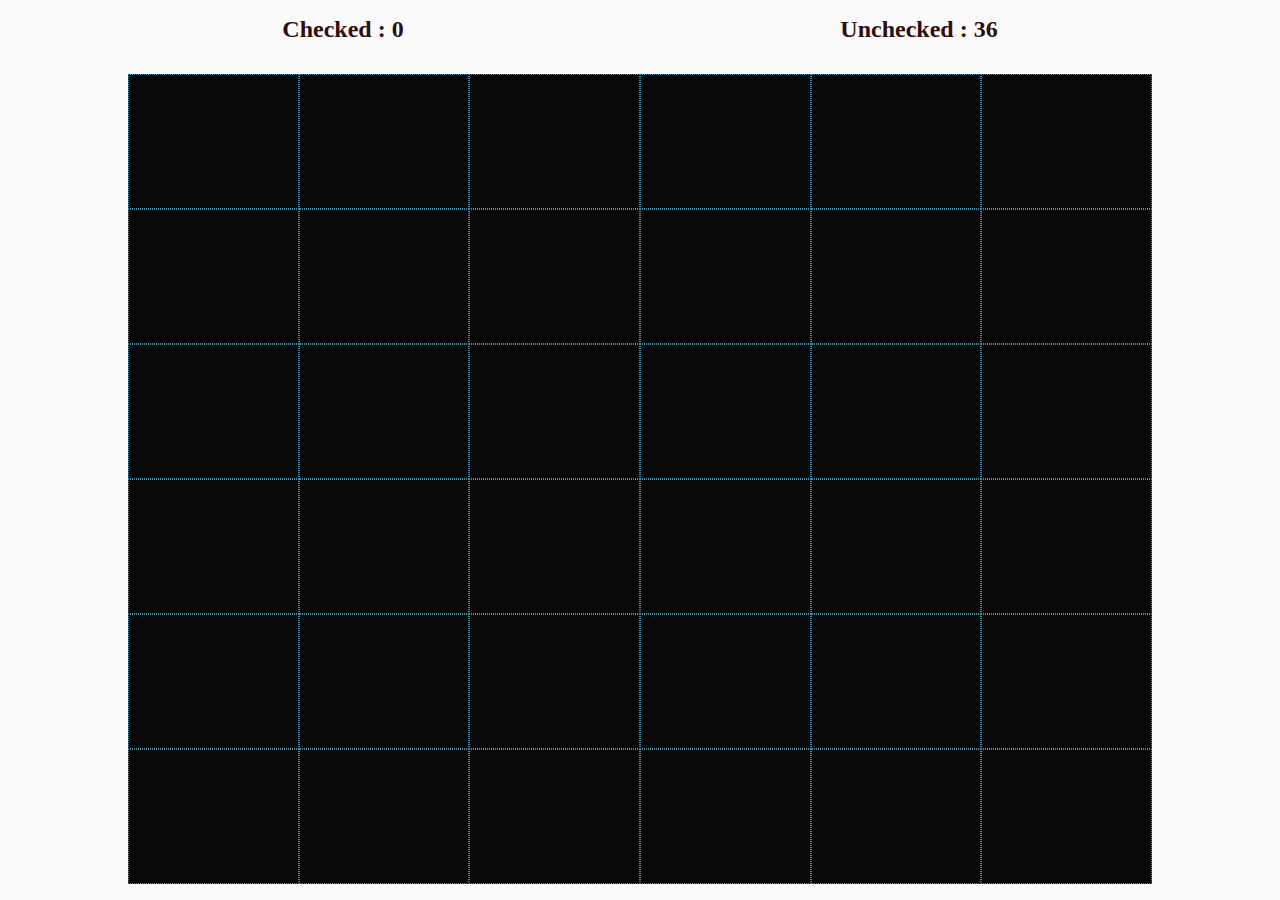
<file: Day9/index.html>
<!DOCTYPE html>
<html>
<head>
<link rel="stylesheet" href="styles.css">
</head>
<body>
  <div class="container">
    <div class="stats">
      <h2>Checked : <span>0</span></h2>
      <h2>Unchecked : <span>36</span></h2>
    </div>
    <div id="grid" class="grid"></div>

  </div>
  
  <script src="index.js"></script>

</body>
</html>
</file>
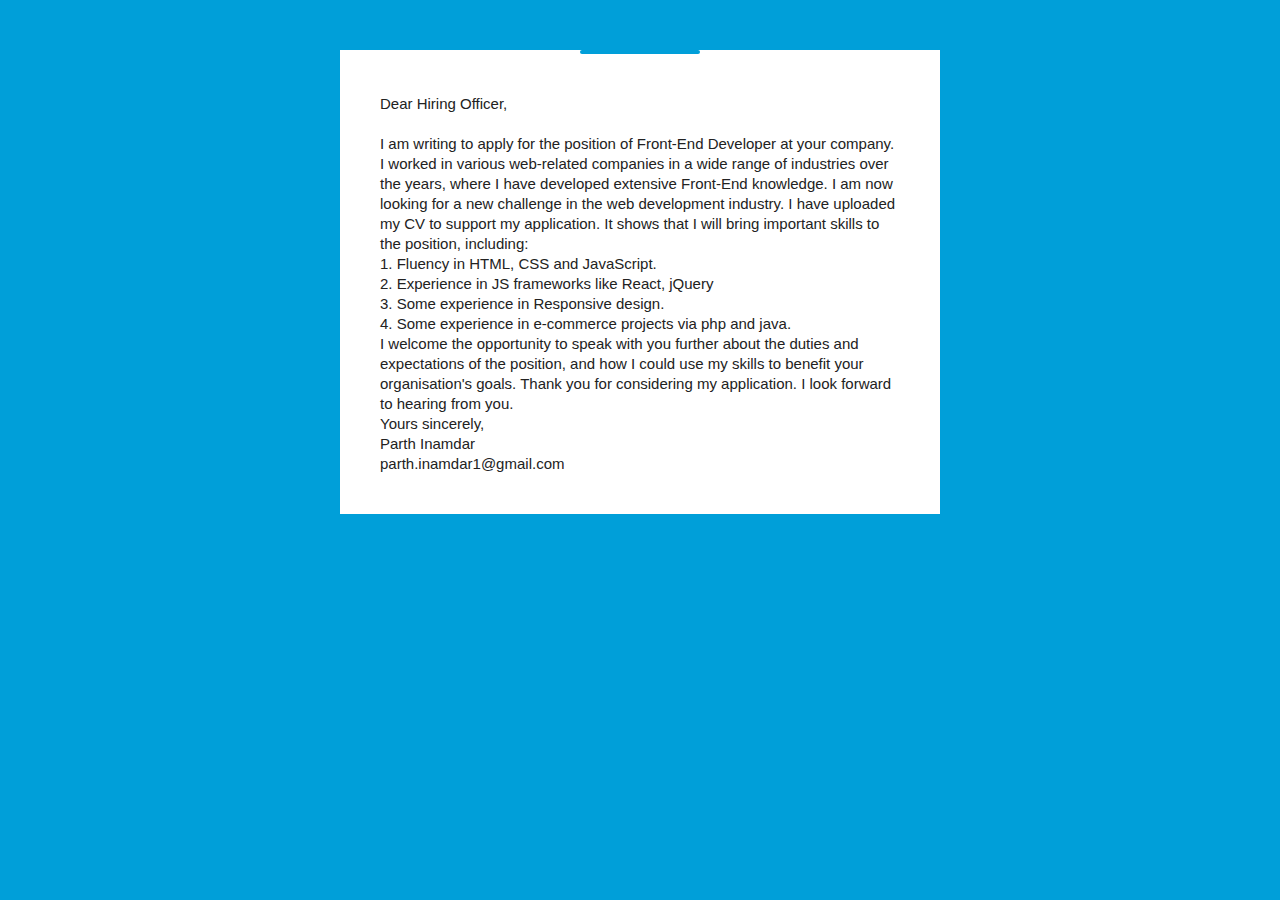
<file: Day1/letter.html>
<!DOCTYPE html PUBLIC "-//W3C//DTD XHTML 1.0 Transitional//EN" "http://www.w3.org/TR/xhtml1/DTD/xhtml1-transitional.dtd">
<html lang="en" xmlns="http://www.w3.org/1999/xhtml">
<head>
    <meta name="viewport" content="width=device-width, initial-scale=1.0">
    <meta http-equiv="Content-Type" content="text/html; charset=utf-8" />

    <meta http-equiv="X-UA-Compatible" content="IE=edge" /> 
   
    <meta name="x-apple-disable-message-reformatting">  
    <title></title> 

 
    <style>
       
        html,
        body {
            margin: 0 auto !important;
            padding: 0 !important;
            height: 100% !important;
            width: 100% !important;
        }

         {
            -ms-text-size-adjust: 100%;
            -webkit-text-size-adjust: 100%;
        }

        
        div[style*="margin: 16px 0"] {
            margin:0 !important;
        }

       
        table,
        td {
            mso-table-lspace: 0pt !important;
            mso-table-rspace: 0pt !important;
        }

       
        table {
            border-spacing: 0 !important;
            border-collapse: collapse !important;
            table-layout: fixed !important;
            margin: 0 auto !important;
        }
        table table table {
            table-layout: auto;
        }

       
        img {
            -ms-interpolation-mode:bicubic;
        }

        
        img.g-img + div {
          display:none !important;
      }

        
        .button-link {
            text-decoration: none !important;
        }

        @media only screen and (min-device-width: 375px) and (max-device-width: 413px) { /* iPhone 6 and 6+ */
            .email-container {
                min-width: 375px !important;
            }
        }
    </style>

    <!-- Button Animations -->
    <style>
        .button-td,
        .button-a {
            transition: all 150ms ease-in;
        }
        .button-td:hover,
        .button-a:hover {
            background: #555555 !important;
            border-color: #555555 !important;
        }
        
    </style>

</head>
<body width="100%" bgcolor="#009fd9" style="margin: 0; mso-line-height-rule: exactly;">
    <center style="width: 100%; background: #009fd9; text-align: left;">

        <div style="display:none;font-size:1px;line-height:1px;max-height:0px;max-width:0px;opacity:0;overflow:hidden;mso-hide:all;font-family: sans-serif;">
            Thank you for considering my application.
        </div>
      
        <div style="max-width: 600px; margin: auto;" class="email-container">
            
            <table role="presentation" aria-hidden="true" cellspacing="0" cellpadding="0" border="0" align="center" width="100%" style="max-width: 600px;">
               <tr>
                    <td height="50" style="font-size: 0; line-height: 0;">
                        &nbsp;
                    </td>
                </tr>
             </table>
              <table role="presentation" aria-hidden="true" cellspacing="0" cellpadding="0" border="0" align="center" width="100%" style="max-width: 600px;">

            
                <tr>
                  <td bgcolor="#ffffff" align="center">
                    <table role="presentation" aria-hidden="true" cellspacing="0" cellpadding="0" border="0" width="20%">
                        <tr>
                            <td bgcolor="#009fd9" style="border-radius: 3px; padding: 2px; background: #009fd9;"></td>
                        </tr>
                    </table>
                  </td>
                </tr>
                <!-- Top Divider: END -->

                <!-- 1 Column Text + Button : BEGIN -->
                <tr>
                    <td bgcolor="#ffffff">
                        <table role="presentation" aria-hidden="true" cellspacing="0" cellpadding="0" border="0" width="100%">
                            <tr>
                                <td style="padding: 40px; font-family: sans-serif; font-size: 15px; line-height: 20px; color: #222222;">
                                   Dear Hiring Officer,<br>
                                   <br>I am writing to apply for the position of Front-End Developer at your company.
                                     I worked in various web-related companies in a wide range of industries over the years, where I have developed extensive Front-End knowledge. I am now looking for a new challenge in the web development industry.
                                    I have uploaded my CV to support my application. It shows that I will bring important skills to the position, including:
                                      <br>1. Fluency in HTML, CSS and JavaScript.
                                        <br>2. Experience in JS frameworks like React, jQuery
                                        <br>3. Some experience in Responsive design.
                                        <br>4. Some experience in e-commerce projects via php and java.
                                    <br>I welcome the opportunity to speak with you further about the duties and expectations of the position, and how I could use my skills to benefit your organisation's goals. Thank you for considering my application. I look forward to hearing from you.
                                      <br>Yours sincerely,
                                     <br>Parth Inamdar
                                     <br>parth.inamdar1@gmail.com
                                   
                                </td>
                            </tr>
                        </table>
                    </td>
                </tr>
               
                <tr>
                    <td height="40" style="font-size: 0; line-height: 0;">
                        &nbsp;
                    </td>
                </tr>
               
    </center>
</body>
</html>
</file>
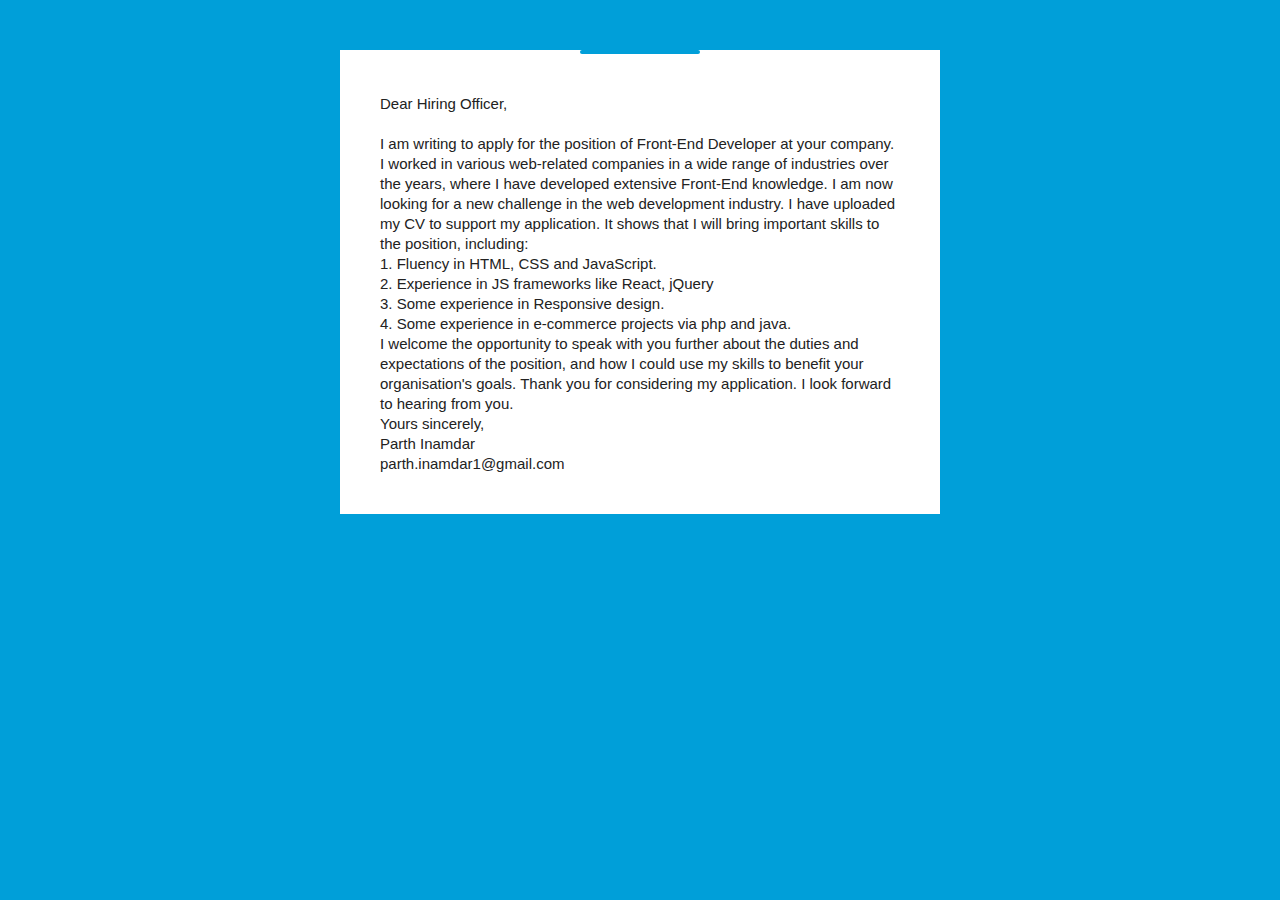
<file: Day2/letter.html>
<!DOCTYPE html PUBLIC "-//W3C//DTD XHTML 1.0 Transitional//EN" "http://www.w3.org/TR/xhtml1/DTD/xhtml1-transitional.dtd">
<html lang="en" xmlns="http://www.w3.org/1999/xhtml">
<head>
    <meta name="viewport" content="width=device-width, initial-scale=1.0">
    <meta http-equiv="Content-Type" content="text/html; charset=utf-8" />
    <link rel="stylesheet" href="styles.css">
    <meta http-equiv="X-UA-Compatible" content="IE=edge" /> 
   
    <meta name="x-apple-disable-message-reformatting">  
    <title></title> 

   
    <style>
        .button-td,
        .button-a {
            transition: all 150ms ease-in;
        }
        .button-td:hover,
        .button-a:hover {
            background: #555555 !important;
            border-color: #555555 !important;
        }
        
    </style>

</head>
<body width="100%" bgcolor="#009fd9" style="margin: 0; mso-line-height-rule: exactly;">
    <center style="width: 100%; background: #009fd9; text-align: left;">

        <div style="display:none;font-size:1px;line-height:1px;max-height:0px;max-width:0px;opacity:0;overflow:hidden;mso-hide:all;font-family: sans-serif;">
            Thank you for considering my application.
        </div>
      
        <div style="max-width: 600px; margin: auto;" class="email-container">
            
            <table role="presentation" aria-hidden="true" cellspacing="0" cellpadding="0" border="0" align="center" width="100%" style="max-width: 600px;">
               <tr>
                    <td height="50" style="font-size: 0; line-height: 0;">
                        &nbsp;
                    </td>
                </tr>
             </table>
              <table role="presentation" aria-hidden="true" cellspacing="0" cellpadding="0" border="0" align="center" width="100%" style="max-width: 600px;">

            
                <tr>
                  <td bgcolor="#ffffff" align="center">
                    <table role="presentation" aria-hidden="true" cellspacing="0" cellpadding="0" border="0" width="20%">
                        <tr>
                            <td bgcolor="#009fd9" style="border-radius: 3px; padding: 2px; background: #009fd9;"></td>
                        </tr>
                    </table>
                  </td>
                </tr>
                <!-- Top Divider: END -->

                <!-- 1 Column Text + Button : BEGIN -->
                <tr>
                    <td bgcolor="#ffffff">
                        <table role="presentation" aria-hidden="true" cellspacing="0" cellpadding="0" border="0" width="100%">
                            <tr>
                                <td style="padding: 40px; font-family: sans-serif; font-size: 15px; line-height: 20px; color: #222222;">
                                   Dear Hiring Officer,<br>
                                   <br>I am writing to apply for the position of Front-End Developer at your company.
                                     I worked in various web-related companies in a wide range of industries over the years, where I have developed extensive Front-End knowledge. I am now looking for a new challenge in the web development industry.
                                    I have uploaded my CV to support my application. It shows that I will bring important skills to the position, including:
                                      <br>1. Fluency in HTML, CSS and JavaScript.
                                        <br>2. Experience in JS frameworks like React, jQuery
                                        <br>3. Some experience in Responsive design.
                                        <br>4. Some experience in e-commerce projects via php and java.
                                    <br>I welcome the opportunity to speak with you further about the duties and expectations of the position, and how I could use my skills to benefit your organisation's goals. Thank you for considering my application. I look forward to hearing from you.
                                      <br>Yours sincerely,
                                     <br>Parth Inamdar
                                     <br>parth.inamdar1@gmail.com
                                   
                                </td>
                            </tr>
                        </table>
                    </td>
                </tr>
               
                <tr>
                    <td height="40" style="font-size: 0; line-height: 0;">
                        &nbsp;
                    </td>
                </tr>
               
    </center>
</body>
</html>
</file>
<file: Day4/style.css>
#clockContainer {
	position: relative;
	margin: auto;
	height: 40vw;
	/*to make the height and width responsive*/
	width: 40vw;
	border: 15px solid black;
	border-radius: 50%;
	background-size: 100%;
}

#hour,
#minute,
#second {
	position: absolute;
	background: black;
	border-radius: 10px;
	transform-origin: bottom;
}

#hour {
	height: 20%;
  	left: 48.75%;
  	position: absolute;
  	top: 30%;
  	transform-origin: 50% 100%;
  	width: 2.5%;
	opacity: 0.8;
	animation: rotate 43200s infinite steps(60);
}

#minute {
	height: 40%;
  	left: 49%;
  	position: absolute;
  	top: 10%;
  	transform-origin: 50% 100%;
  	width: 2%;
	opacity: 0.8
	animation: rotate 3600s infinite steps(60);
}

#second {
	height: 45%;
  	left: 49.5%;
  	position: absolute;
  	top: 14%;
  	transform-origin: 50% 80%;
  	width: 1%;
  	z-index: 8;
	opacity: 0.8;
	animation: rotate 60s infinite steps(60);
}

@keyframes rotate {
  100% {
    transform: rotateZ(360deg);
  }
}
</file>
<file: Day5/style.css>
/* common styles */
* {
  padding: 0;
  margin: 0;
}

body {
  width: 100vw;
  height: 100vh;
  overflow: hidden;
  display: flex;
  justify-content: center;
  align-items: center;
  background-color: #222831;
  font-family: sans-serif;
}

/* common styles end */

/* calculator */
.calculator {
  width: 300px;
  padding-bottom: 15px;
  border-radius: 7px;
  background-color: #000;
  box-shadow: 5px 8px 8px -2px rgba(0, 0, 0, 0.61);
}
/* calculator style end */

/* display */
.display {
  width: 100%;
  height: 80px;
  border: none;
  box-sizing: border-box;
  padding: 10px;
  font-size: 2rem;
  background-color: #00ff44;
  color: #000;
  text-align: right;
  border-top-left-radius: 7px;
  border-top-right-radius: 7px;
}

/* display style end */

/* row */
.row {
  display: flex;
  justify-content: space-between;
}
/* row style end */

/* button */
button {
  width: 50px;
  height: 50px;
  border-radius: 50%;
  border: none;
  outline: none;
  font-size: 1.5rem;
  background-color: #222;
  color: #fff;
  margin: 10px;
}

button:hover {
  cursor: pointer;
}

/* button style end */

/* operator */
.operator {
  background-color: #00ff44;
  color: #000;
}

/* operator style end */
</file>
<file: Day8/styles.css>
.window {
    position: absolute;
    top: 50%;
    left: 50%;
    width: 400px;
    height: 400px;
    margin-top: -200px;
    margin-left: -200px;
    border-radius: 2px;
    box-shadow: 1px 2px 10px 0px rgba(0, 0, 0, 0.3);
    overflow: hidden;
    background: #4cdd13;
    color: rgb(255, 255, 255);
    font-family: 'Open Sans', Helvetica, sans-serif;
    -webkit-font-smoothing: antialiased;
    -moz-osx-font-smoothing: grayscale;
  }
  
  .pixel {
    float: left;
  }
  .pixel input {
    display: none;
  }
  .pixel label {
    box-sizing: border-box;
    display: block;
    width: 20px;
    height: 20px;
    border: 1px solid #7be23f;
    cursor: pointer;
  }
  .pixel label:hover {
    background: #4cdd13;
    border-color: #4cdd13;
  }
  .pixel input:checked ~ label {
    background: #fff;
    border-color: #fff;
  }
</file>
<file: Day9/styles.css>
* {
  margin: 0;
  padding: 0;
}
.container{
  height: 100vh;
  width: 100vw;
  background-color: rgb(250, 250, 250);
  display: flex;
  flex-direction: column;
  align-items: center;
  justify-content: space-around;
}
.stats{
  display: flex;
  width: 90%;
  justify-content: space-around;
  color: rgb(49, 14, 14);
}
.grid{
  height: 90%;
  width: 80%;
  background-color: rgb(8, 8, 8);
  display: grid;
  grid-template-columns: repeat(6, 1fr);
}
.grid > div{
  border: 1px dotted rgb(72, 142, 170);
}
.active{
  background-color: rgb(5, 33, 56);
}
</file>
<file: Day2/styles.css>
body {
            margin: 0 auto !important;
            padding: 0 !important;
            height: 100% !important;
            width: 100% !important;
        }

         {
            -ms-text-size-adjust: 100%;
            -webkit-text-size-adjust: 100%;
        }

        
        div[style*="margin: 16px 0"] {
            margin:0 !important;
        }

        td {
            mso-table-lspace: 0pt !important;
            mso-table-rspace: 0pt !important;
        }

       
        table {
            border-spacing: 0 !important;
            border-collapse: collapse !important;
            table-layout: fixed !important;
            margin: 0 auto !important;
        }
        table table table {
            table-layout: auto;
        }

       
        img {
            -ms-interpolation-mode:bicubic;
        }

        
        img.g-img + div {
          display:none !important;
      }

        
        .button-link {
            text-decoration: none !important;
        }

        @media only screen and (min-device-width: 375px) and (max-device-width: 413px) { /* iPhone 6 and 6+ */
            .email-container {
                min-width: 375px !important;
            }
        }
</file>
